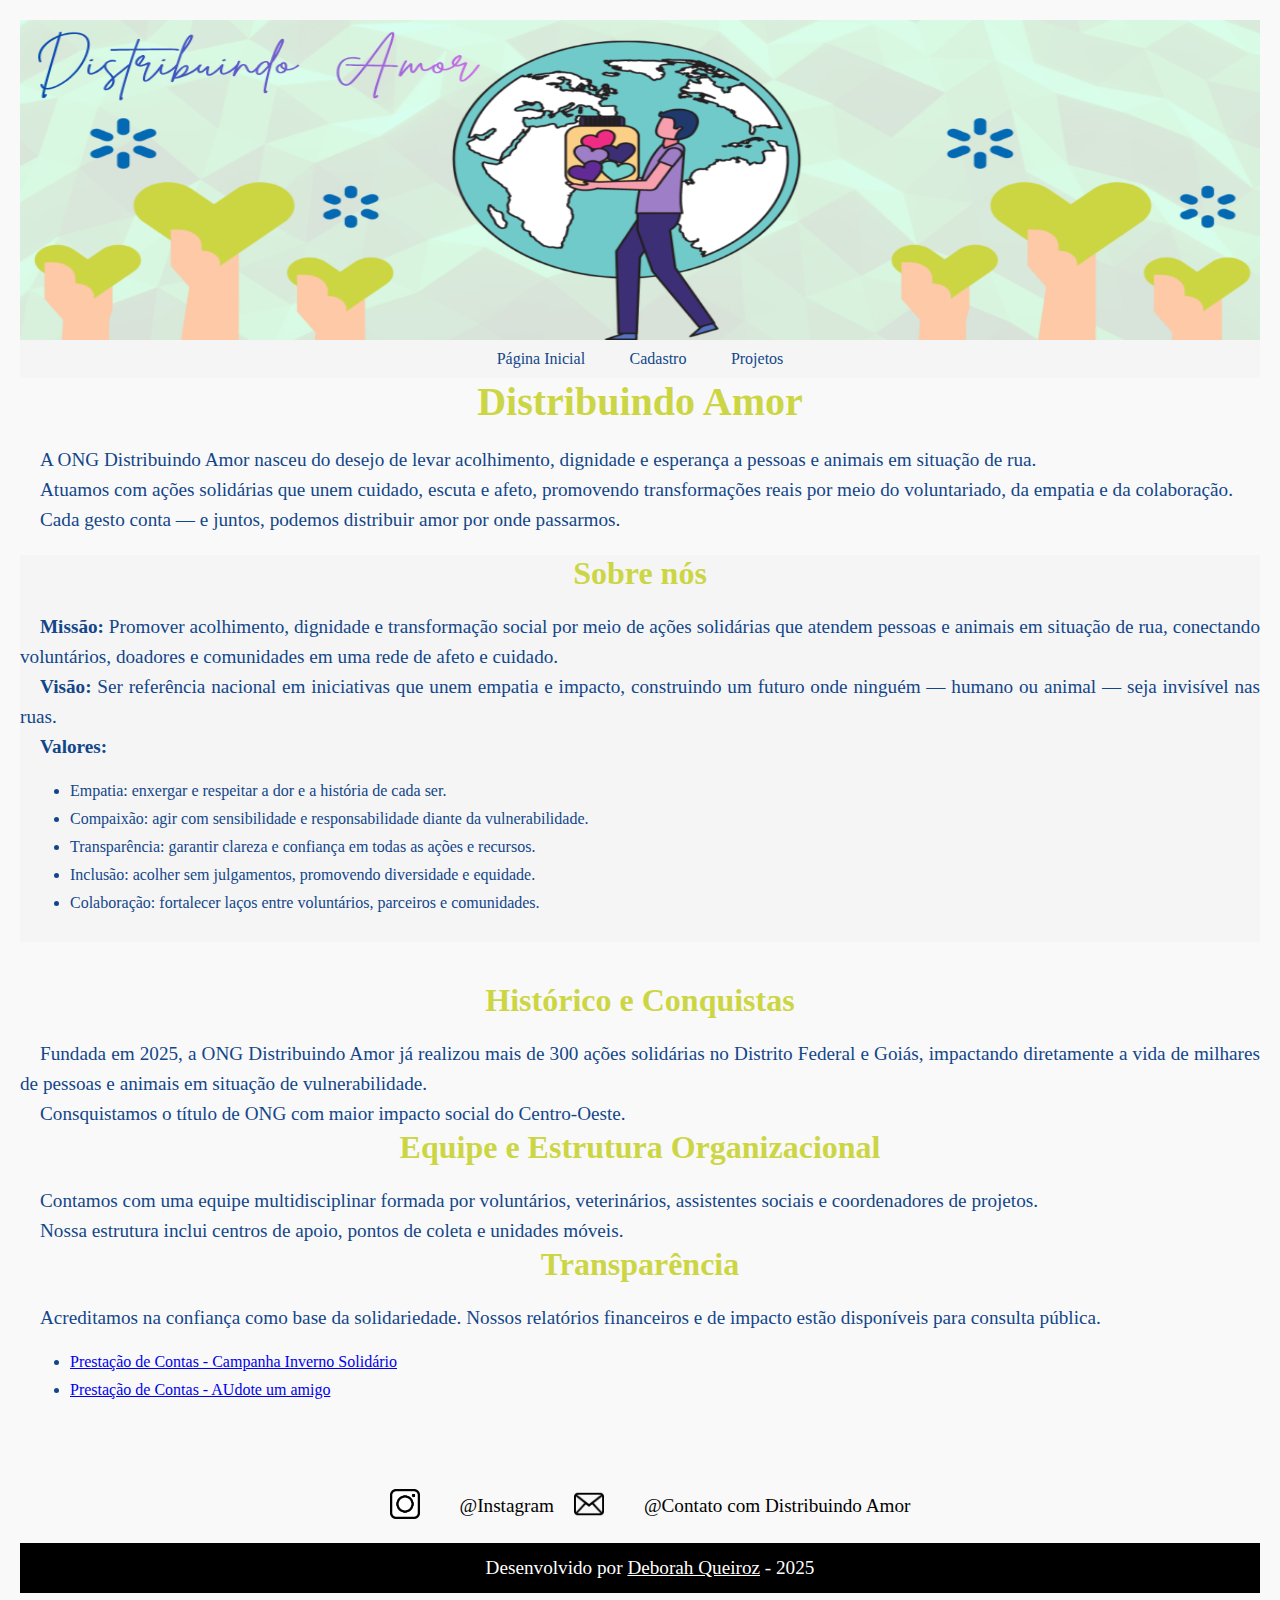
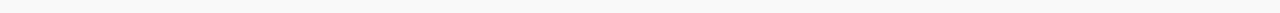
<file: index.html>
<!DOCTYPE html>
<html lang="pt-BR">
<head>
    <meta charset="UTF-8">
    <meta name="viewport" content="width=device-width, initial-scale=1.0">
    <title>ONG Distribuindo Amor</title>
        <meta name="author" content="Deborah Queiroz /">
        <meta name="Keywords" content="ONG, pessoas, ação social" />
        <meta name="description" content="ONG" />
        <link rel="stylesheet" type="text/css" href="style.css" />
      </head>

<body>
    <header>
        <img src="img/DistribuindoAmor.png" alt="Desenho com mãos segurando corações. O planeta Terra ao fundo com a imagem de um desenho de pessoa segurando um pote com corações dentro. " />
    </header>   
    
            <nav>  	
		    <a class="a-menu" href="#"> Página Inicial </a>
		    <a class="a-menu" href="cadastro.html"><span id="txt-cadastro"> Cadastro </span></a>
            <a class="a-menu" href="projetos.html"><span id="txt-projetos"> Projetos </span></a>
		    </nav>

            <article>
	           <h1>Distribuindo Amor</h1>
		     <p>A ONG Distribuindo Amor nasceu do desejo de levar acolhimento, dignidade e esperança a pessoas e animais em situação de rua. </p>
             <p>Atuamos com ações solidárias que unem cuidado, escuta e afeto, promovendo transformações reais por meio do voluntariado, da empatia e da colaboração. </p>
             <p>Cada gesto conta — e juntos, podemos distribuir amor por onde passarmos. </p>
            </article>     

             <section id="pag-SobreNos">   
       		<h2>Sobre nós</h2>
            <p><strong>Missão:</strong> Promover acolhimento, dignidade e transformação social por meio de ações solidárias que atendem pessoas e animais em situação de rua, conectando voluntários, doadores e comunidades em uma rede de afeto e cuidado. </p> 
            <p><strong>Visão:</strong> Ser referência nacional em iniciativas que unem empatia e impacto, construindo um futuro onde ninguém — humano ou animal — seja invisível nas ruas. </p>
            <p><strong>Valores:</strong> </p>
            <ul>
            <li>Empatia: enxergar e respeitar a dor e a história de cada ser.</li>
            <li>Compaixão: agir com sensibilidade e responsabilidade diante da vulnerabilidade.</li>
            <li>Transparência: garantir clareza e confiança em todas as ações e recursos.</li>
            <li>Inclusão: acolher sem julgamentos, promovendo diversidade e equidade.</li>
            <li>Colaboração: fortalecer laços entre voluntários, parceiros e comunidades.</li>
            </ul>
      	</section>

        <section id="pag-Historico">
      <h2>Histórico e Conquistas</h2>
      <p>Fundada em 2025, a ONG Distribuindo Amor já realizou mais de 300 ações solidárias no Distrito Federal e Goiás, impactando diretamente a vida de milhares de pessoas e animais em situação de vulnerabilidade.</p>
      <p>Consquistamos o título de ONG com maior impacto social do Centro-Oeste.</p> 
      
      <h2>Equipe e Estrutura Organizacional</h2>
      <p>Contamos com uma equipe multidisciplinar formada por voluntários, veterinários, assistentes sociais e coordenadores de projetos.</p>
      <p>Nossa estrutura inclui centros de apoio, pontos de coleta e unidades móveis.</p>
      
      <h2>Transparência</h2>
      <p>Acreditamos na confiança como base da solidariedade. Nossos relatórios financeiros e de impacto estão disponíveis para consulta pública.</p>
      <ul>
      <li><a href="#">Prestação de Contas - Campanha Inverno Solidário</a></li>
      <li><a href="#">Prestação de Contas - AUdote um amigo</a></li>
      </ul>
        </section>

   <div class="container-icones">  
        <a href="http://instagram.com" target="_blank">
        <img class="img-icones" src="img/instagram.png" alt="símbolo do Instagram" />
        </a>
       	<p>@Instagram</p>
       	<a href="http://google.com" target="_blank">
        <img class="img-icones" src="img/email.png" alt="símbolo do email">
        </a>
       	<p>@Contato com Distribuindo Amor</p>
    </div>
    </div>


 <footer>
    <p>Desenvolvido por <a href="http://google.com" target="_blank">Deborah Queiroz</a> - 2025</p>
 </footer>

</body>
</html>
</file>
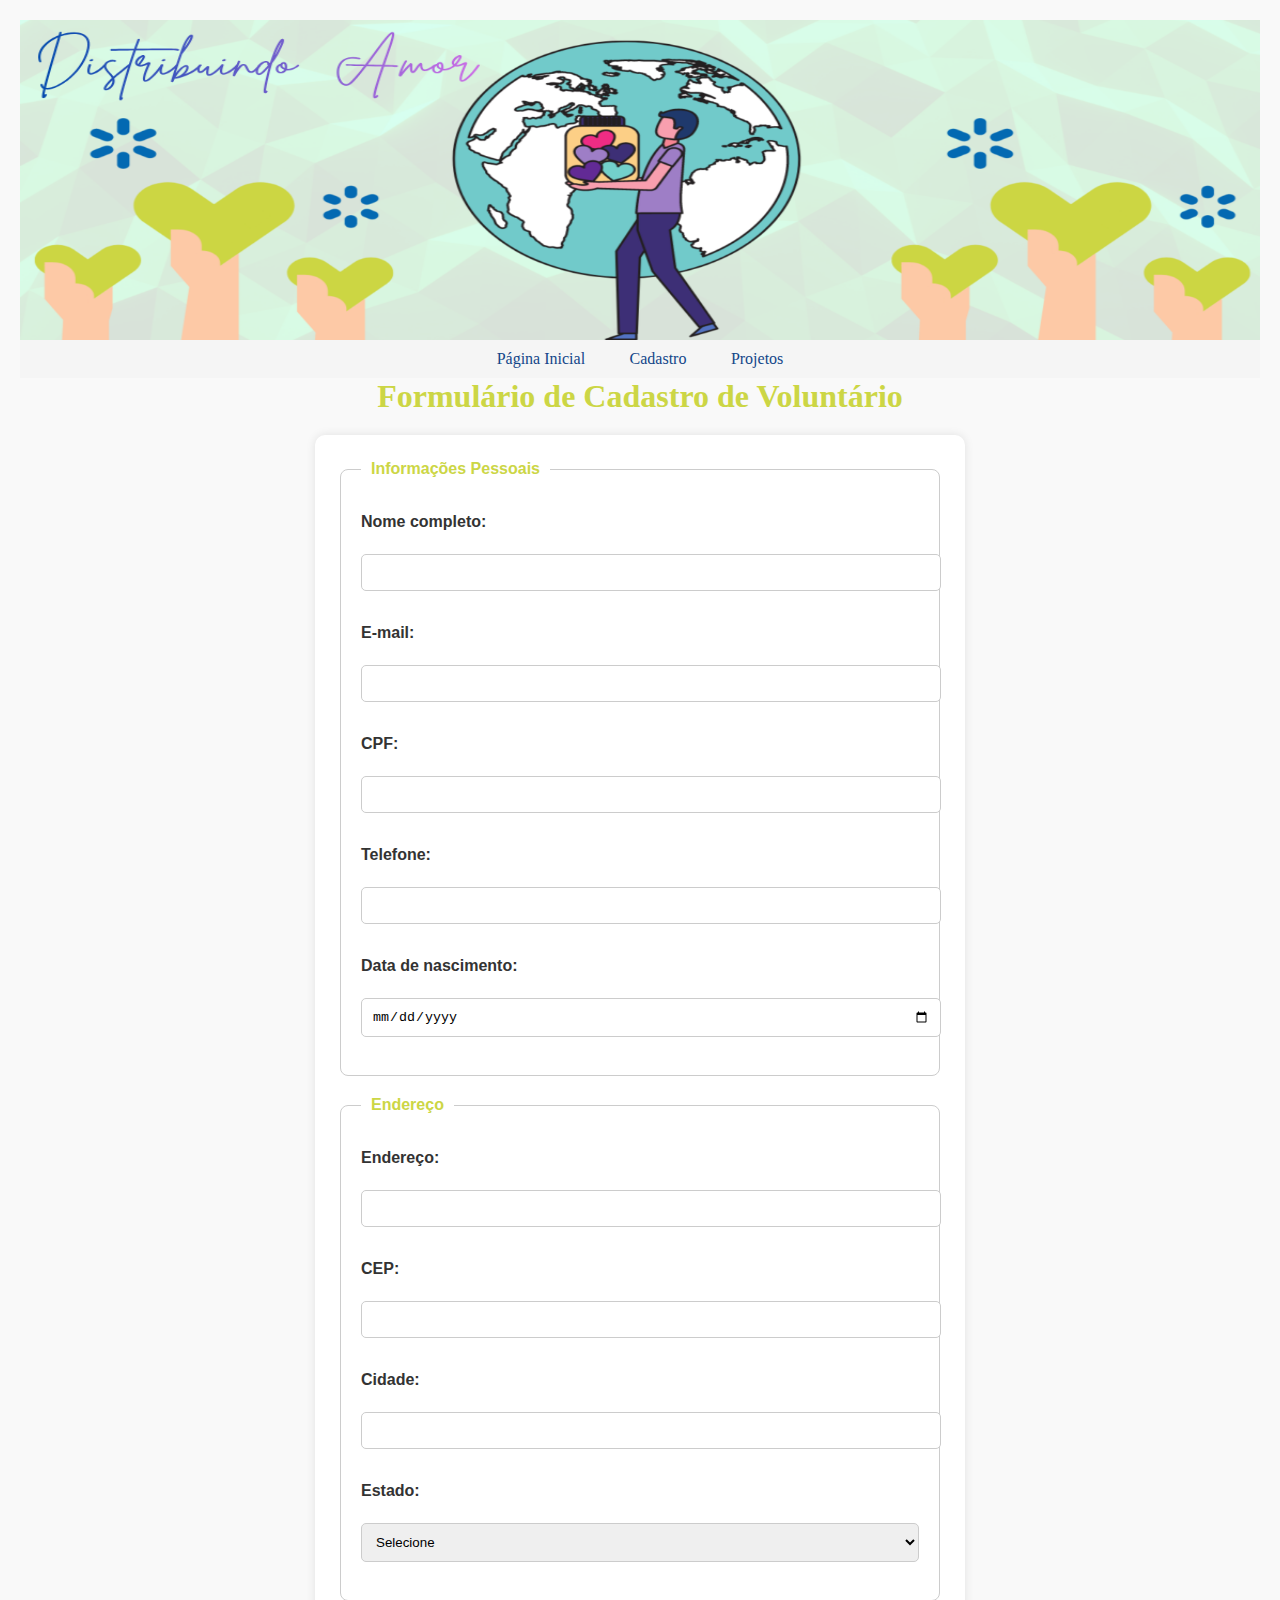
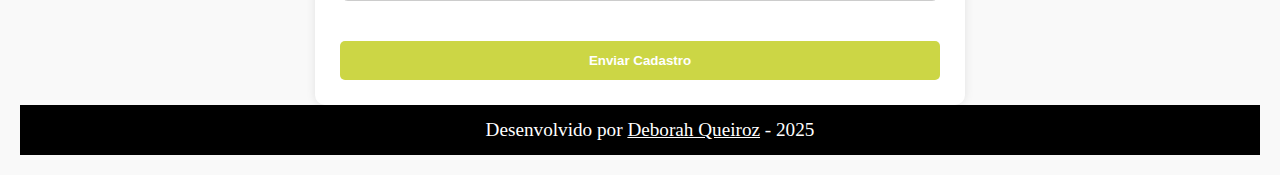
<file: Cadastro.html>
<!DOCTYPE html>
<html lang="en">
<head>
    <meta charset="UTF-8">
    <meta name="viewport" content="width=device-width, initial-scale=1.0">
    <title>ONG Distribuindo Amor - Projetos</title>
        <meta name="author" content="Deborah Queiroz /">
        <meta name="Keywords" content="ONG, pessoas, ação social" />
        <meta name="description" content="ONG" />
        <link rel="stylesheet" type="text/css" href="style.css" />
      </head>

<body>
    <header>
        <img src="img/DistribuindoAmor.png" alt="Desenho com mãos segurando corações. O planeta Terra ao fundo com a imagem de um desenho de pessoa segurando um pote com corações dentro. " />
    </header>   

            <nav>  	
		    <a class="a-menu" href="index.html"> Página Inicial </a>
		    <a class="a-menu" href="Cadastro.html"><span id="txt-cadastro"> Cadastro </span></a>
            <a class="a-menu" href="Projetos.html"><span id="txt-projetos"> Projetos </span></a>
		    </nav>

   <section id="pag-Cadastro">   
  <main>
    <h2>Formulário de Cadastro de Voluntário</h2>
    <form action="#" method="post">
      <fieldset>
        <legend>Informações Pessoais</legend>

        <label for="nome">Nome completo:</label><br>
        <input type="text" id="nome" name="nome" required><br><br>

        <label for="email">E-mail:</label><br>
        <input type="email" id="email" name="email" required><br><br>

        <label for="cpf">CPF:</label><br>
        <input type="text" id="cpf" name="cpf" maxlength="14" required><br><br>

        <label for="telefone">Telefone:</label><br>
        <input type="tel" id="telefone" name="telefone" maxlength="15" required><br><br>

        <label for="nascimento">Data de nascimento:</label><br>
        <input type="date" id="nascimento" name="nascimento" required><br><br>
      </fieldset>

      <fieldset>
        <legend>Endereço</legend>

        <label for="endereco">Endereço:</label><br>
        <input type="text" id="endereco" name="endereco" required><br><br>

        <label for="cep">CEP:</label><br>
        <input type="text" id="cep" name="cep" maxlength="9" required><br><br>

        <label for="cidade">Cidade:</label><br>
        <input type="text" id="cidade" name="cidade" required><br><br>

        <label for="estado">Estado:</label><br>
        <select id="estado" name="estado" required>
          <option value="">Selecione</option>
          <option value="AC">Acre</option>
          <option value="AL">Alagoas</option>
          <option value="AP">Amapá</option>
          <option value="AM">Amazonas</option>
          <option value="BA">Bahia</option>
          <option value="CE">Ceará</option>
          <option value="DF">Distrito Federal</option>
          <option value="ES">Espírito Santo</option>
          <option value="GO">Goiás</option>
          <option value="MA">Maranhão</option>
          <option value="MT">Mato Grosso</option>
          <option value="MS">Mato Grosso do Sul</option>
          <option value="MG">Minas Gerais</option>
          <option value="PA">Pará</option>
          <option value="PB">Paraíba</option>
          <option value="PR">Paraná</option>
          <option value="PE">Pernambuco</option>
          <option value="PI">Piauí</option>
          <option value="RJ">Rio de Janeiro</option>
          <option value="RN">Rio Grande do Norte</option>
          <option value="RS">Rio Grande do Sul</option>
          <option value="RO">Rondônia</option>
          <option value="RR">Roraima</option>
          <option value="SC">Santa Catarina</option>
          <option value="SP">São Paulo</option>
          <option value="SE">Sergipe</option>
          <option value="TO">Tocantins</option>
        </select><br><br>
      </fieldset>

      <input type="submit" value="Enviar Cadastro">
    </form>
  </main>
  </section>


 <footer>
    <p>Desenvolvido por <a href="http://google.com" target="_blank">Deborah Queiroz</a> - 2025</p>
 </footer>

</body>
</html>
</file>
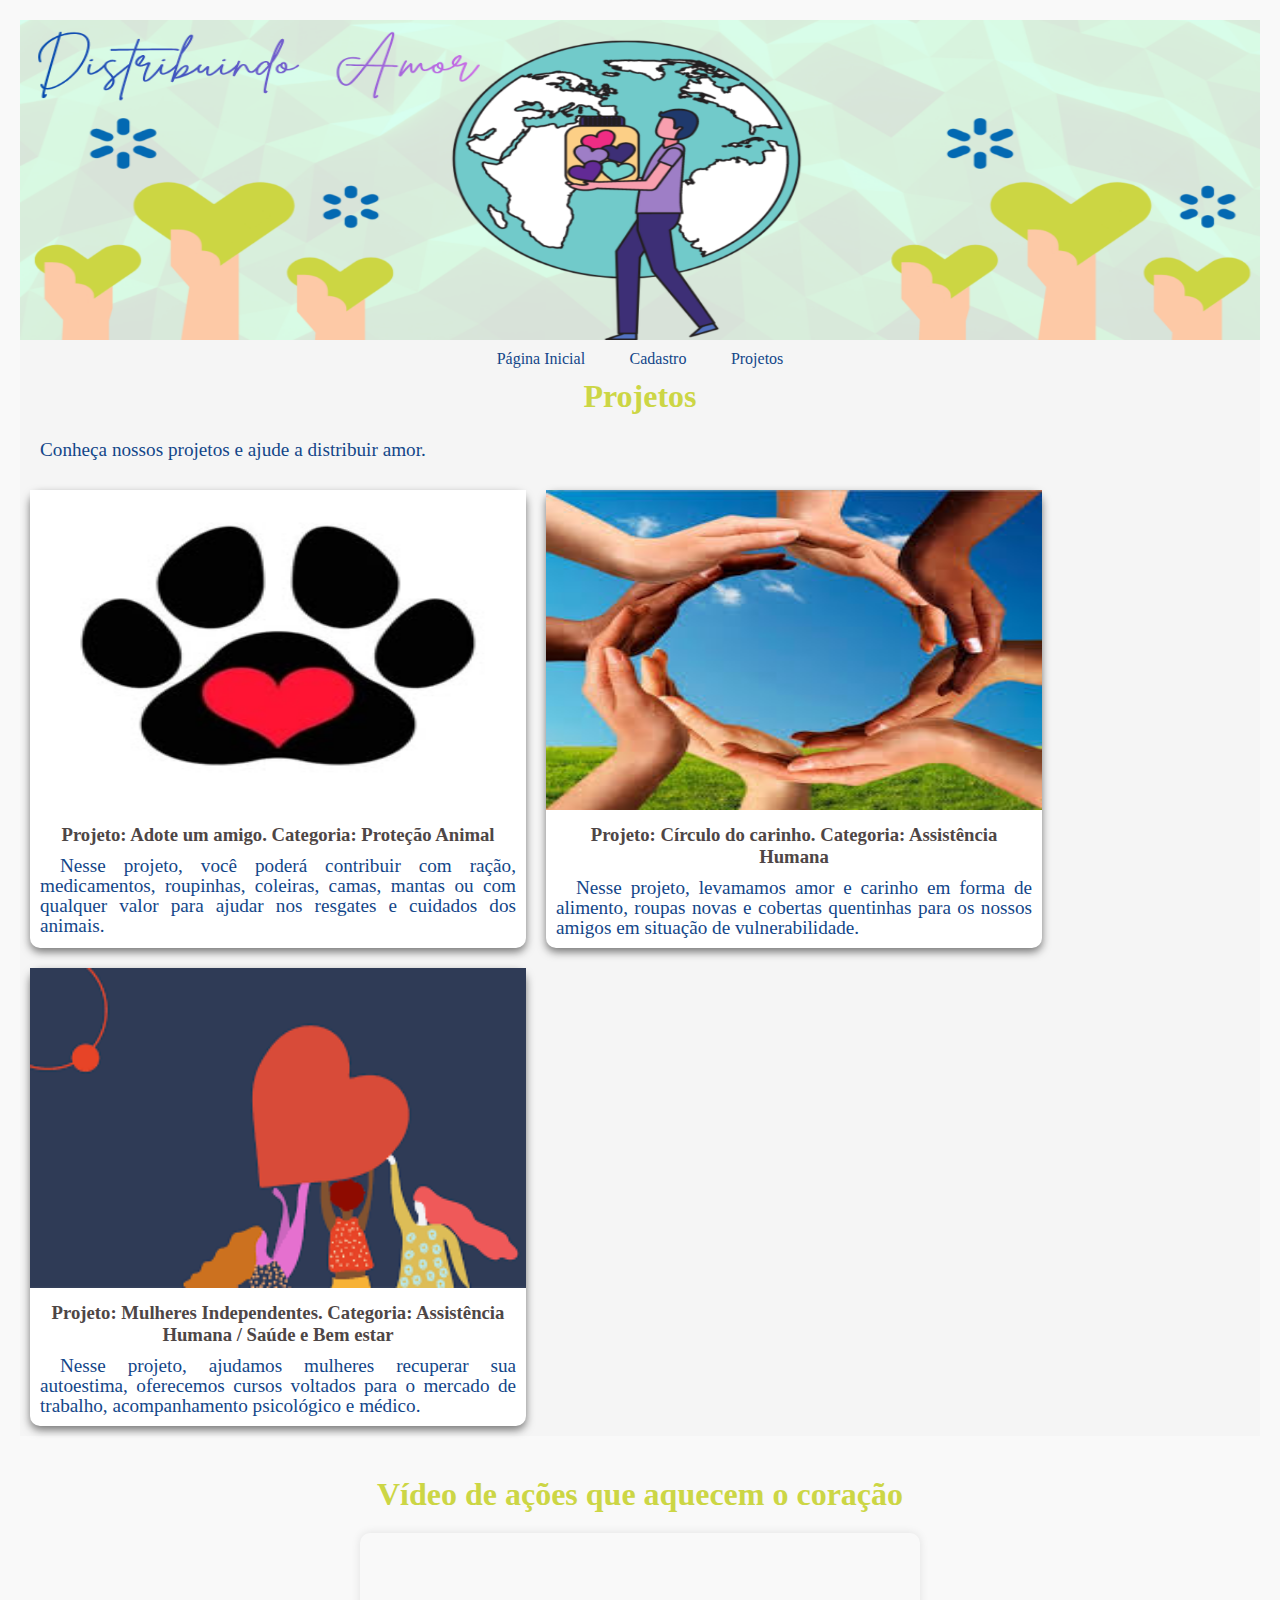
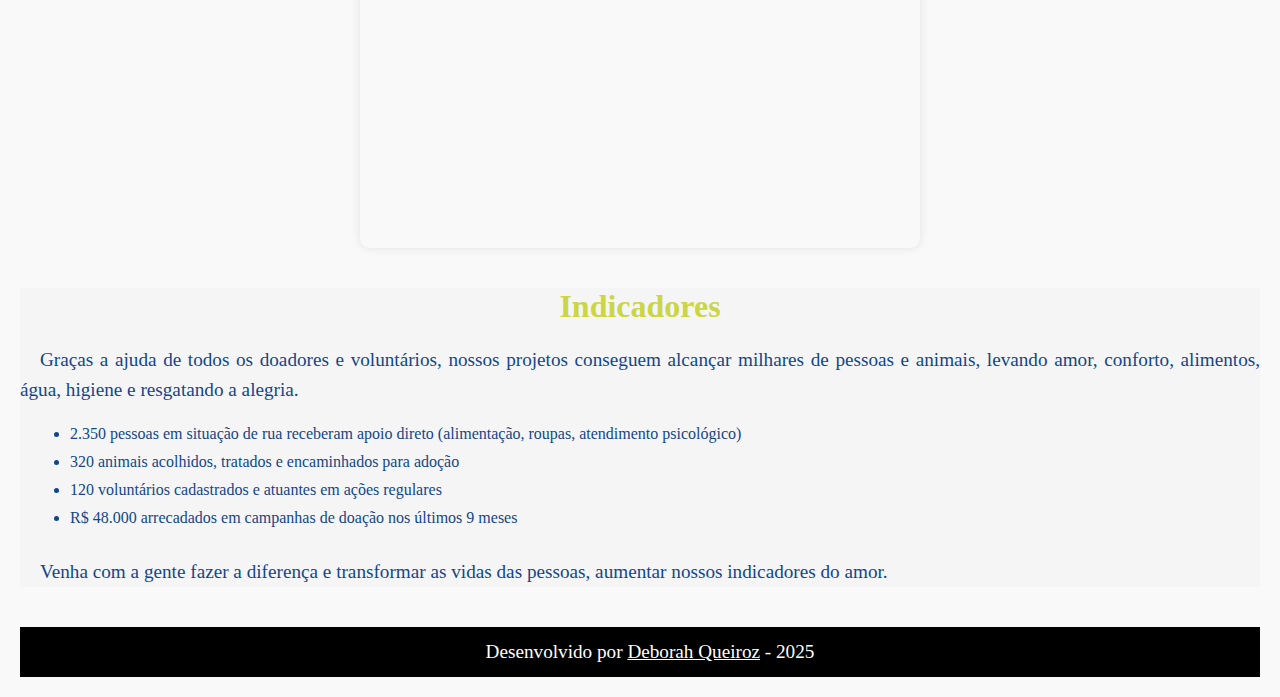
<file: Projetos.html>
<!DOCTYPE html>
<html lang="en">
<head>
    <meta charset="UTF-8">
    <meta name="viewport" content="width=device-width, initial-scale=1.0">
    <title>ONG Distribuindo Amor - Projetos</title>
        <meta name="author" content="Deborah Queiroz /">
        <meta name="Keywords" content="ONG, pessoas, ação social" />
        <meta name="description" content="ONG" />
        <link rel="stylesheet" type="text/css" href="style.css" />
      </head>

<body>
    <header>
        <img src="img/DistribuindoAmor.png" alt="Desenho com mãos segurando corações. O planeta Terra ao fundo com a imagem de um desenho de pessoa segurando um pote com corações dentro. " />
    </header>   
    
            <nav>  	
		    <a class="a-menu" href="index.html"> Página Inicial </a>
		    <a class="a-menu" href="cadastro.html"><span id="txt-cadastro"> Cadastro </span></a>
            <a class="a-menu" href="projetos.html"><span id="txt-projetos"> Projetos </span></a>
		    </nav>
        

            <section id="pag-Projetos">
       		<h2>Projetos</h2>
       
       		<p>Conheça nossos projetos e ajude a distribuir amor.</p>
                  <div id="container"> 
                  <div class="card"> 
                   <img src="img/ONGPata.jpg" alt="Pata de cachorro com coração vermelho no meio." />
                   <div class="card-conteudo">
                        <h3>Projeto: Adote um amigo. Categoria: Proteção Animal</h3>
                        <p>Nesse projeto, você poderá contribuir com ração, medicamentos, roupinhas, coleiras, camas, mantas ou com qualquer valor para ajudar nos resgates e cuidados dos animais.</p>
                  </div>
                  </div>
                  
                  <div class="card"> 
                   <img src="img/ONG2.jpg" alt="Mãos formando um círculo." />
                  <div class="card-conteudo"> 
                   <h3>Projeto: Círculo do carinho. Categoria: Assistência Humana</h3>
                   <p>Nesse projeto, levamamos amor e carinho em forma de alimento, roupas novas e cobertas quentinhas para os nossos amigos em situação de vulnerabilidade. </p>                
                  </div>
                  </div>

                  <div class="card">
                    <img src="img/ONG3.png" alt="Três desenhos de mulheres segurando coração." />
                  <div class="card-conteudo">
                   <h3>Projeto: Mulheres Independentes. Categoria: Assistência Humana / Saúde e Bem estar</h3>
                   <p>Nesse projeto, ajudamos mulheres recuperar sua autoestima, oferecemos cursos voltados para o mercado de trabalho, acompanhamento psicológico e médico.</p>     
                  </div>
                  </div>
                  </div>
           </section>

    <section id="galeria">
    <h2>Vídeo de ações que aquecem o coração</h2>
<iframe width="560" height="315" src="https://www.youtube.com/embed/85PamkuvzxA" 
title="YouTube video player" 
frameborder="0" 
allow="accelerometer; autoplay; clipboard-write; encrypted-media; gyroscope; picture-in-picture; web-share" 
referrerpolicy="strict-origin-when-cross-origin" allowfullscreen>
</iframe>
    </section>

    <section id="pag-Indicadores">   
       		<h2>Indicadores</h2>
            <p>Graças a ajuda de todos os doadores e voluntários, nossos projetos conseguem alcançar milhares de pessoas e animais, levando amor, conforto, alimentos, água, higiene e resgatando a alegria.</p>
            <ul>
                <li>2.350 pessoas em situação de rua receberam apoio direto (alimentação, roupas, atendimento psicológico)</li>
                <li>320 animais acolhidos, tratados e encaminhados para adoção</li>
                <li>120 voluntários cadastrados e atuantes em ações regulares</li>
                <li>R$ 48.000 arrecadados em campanhas de doação nos últimos 9 meses</li>
            </ul>
            <p>Venha com a gente fazer a diferença e transformar as vidas das pessoas, aumentar nossos indicadores do amor.</p>
      	</section>

 <footer>
    <p>Desenvolvido por <a href="http://google.com" target="_blank">Deborah Queiroz</a> - 2025</p>
 </footer>

</body>
</html>
</file>
<file: style.css>
*{
  margin: 0;
  padding: 0; 
}

body{
     background-color: rgb(255,255,255);
}

header, img{
       width: 100%;
	   height: 320px;
}

nav{
    background-color: #F5F5F5;
    text-align: center;
    padding: 10px;
}

.a-menu{
       display: inline-block;
       margin: 0 20px;
	   font-family: itim; 
       color: #134689; 
       text-decoration: none;
       text-align: center;
}


h1{
   font-family: itim;
   font-size: 2.5rem;
   color: #ccd645;
   text-align: center; 
   margin-bottom: 20px
}

p{
  font-family: itim;
  font-size: 1.2rem;
  color: #134689;
  text-align: justify;
  text-indent: 20px;
  line-height: 30px;
}

#pag-SobreNos{
	            margin-top: 20px;
	            background-color: #F5F5F5;
} 

h2{
   font-family: itim;
   font-size: 2rem;
   color: #ccd645;
   text-align: left; 
   margin-bottom: 20px
}

ul{
	list-style: disc;
	padding: 20px 50px;
}

li{
	font-family: itim; 
	color: #134689;
	margin-bottom: 10px;
}

#pag-Historico{
	            margin-top: 20px;
} 

section {
  margin-bottom: 40px;
}

.container-icones{
	             margin-top: 30px;
	             display: flex;
	             justify-content: center;
	             align-items: center;
	              
}

.container-icones p{
	              color: #000;
}

.img-icones{
	       width: 30px;
	       height: 30px; 
	       padding: 20px;
}

#pag-Passeios{
	          background-color: #F5F5F5;
}

#container{
	      display: flex;
          flex-wrap: wrap;
	      margin-top: 15px;
	      margin-bottom: 20px;
}

.card{
	  background-color: #FFF;
	  margin: 10px;
	  width: 25%;
	  border-radius: 10px;
	  box-shadow: 0 4px 8px #777;
	  transition: 0.5s; 
}

.card:hover{
	       box-shadow: 0px 8px 16px #CCC;
}

.card-conteudo{
	          padding: 10px;
}

.card-conteudo p{
	            font-size: 1.2rem;
	            line-height: 20px; 
}

h3{
	font-family: itim;
	color: #4E4646;
	text-align: center;
	margin-bottom: 10px;
}


footer{
	  background-color: #000;
	  padding: 10px;
}

footer p{
	   text-align: center;
	   color: #FFF;
}

footer a{
	   color: #FFF;
}

footer a:hover{
        color: #c93c91;
}

#pag-Historico{
	            margin-top: 20px;
}


/*Pagina de Projetos*/

#pag-Projetos{
	          background-color: #F5F5F5;
}

#container{
	      display: flex;
	      margin-top: 15px;
	      margin-bottom: 20px;
}

.card{
	  background-color: #FFF;
	  margin: 10px;
	  width: 40%;
	  border-radius: 10px;
	  box-shadow: 0 4px 8px #777;
	  transition: 0.5s; 
}

.card:hover{
	       box-shadow: 0px 8px 16px #CCC;
}

.card-conteudo{
	          padding: 10px;
}

.card-conteudo p{
	            font-size: 1.2rem;
	            line-height: 20px; 
}

h3{
	font-family: itim;
	color: #4E4646;
	text-align: center;
	margin-bottom: 10px;
}

iframe {
  display: block;
  margin: 20px auto;
  max-width: 100%;
  aspect-ratio: 16 / 9;
  border: none;
  border-radius: 10px;
  box-shadow: 0 0 10px rgba(0,0,0,0.1);
}

#pag-Indicadores{
	            margin-top: 20px;
	            background-color: #F5F5F5;
} 



/*Pagina de Cadastro*/

#pag-Cadastro
{
  margin: 0;
  padding: 0;
  box-sizing: border-box;
}

body {
  font-family: Arial, sans-serif;
  background-color: #f9f9f9;
  padding: 20px;
  color: #333;
}

h1, h2 {
  text-align: center;
  margin-bottom: 20px;
  color: #ccd645;
}

form {
  max-width: 600px;
  margin: 0 auto;
  background-color: #fff;
  padding: 25px;
  border-radius: 10px;
  box-shadow: 0 0 10px rgba(0,0,0,0.1);
}

fieldset {
  border: 1px solid #ccc;
  border-radius: 8px;
  padding: 20px;
  margin-bottom: 20px;
}

legend {
  font-weight: bold;
  color: #ccd645;
  padding: 0 10px;
}

label {
  display: block;
  margin-top: 15px;
  font-weight: bold;
}

input, select {
  width: 100%;
  padding: 10px;
  margin-top: 5px;
  border: 1px solid #ccc;
  border-radius: 5px;
}

input[type="submit"] {
  background-color: #ccd645;
  color: white;
  font-weight: bold;
  border: none;
  padding: 12px;
  border-radius: 5px;
  cursor: pointer;
  margin-top: 20px;
  transition: background-color 0.3s ease;
}

input[type="submit"]:hover {
  background-color: #ccd645;
}
</file>
